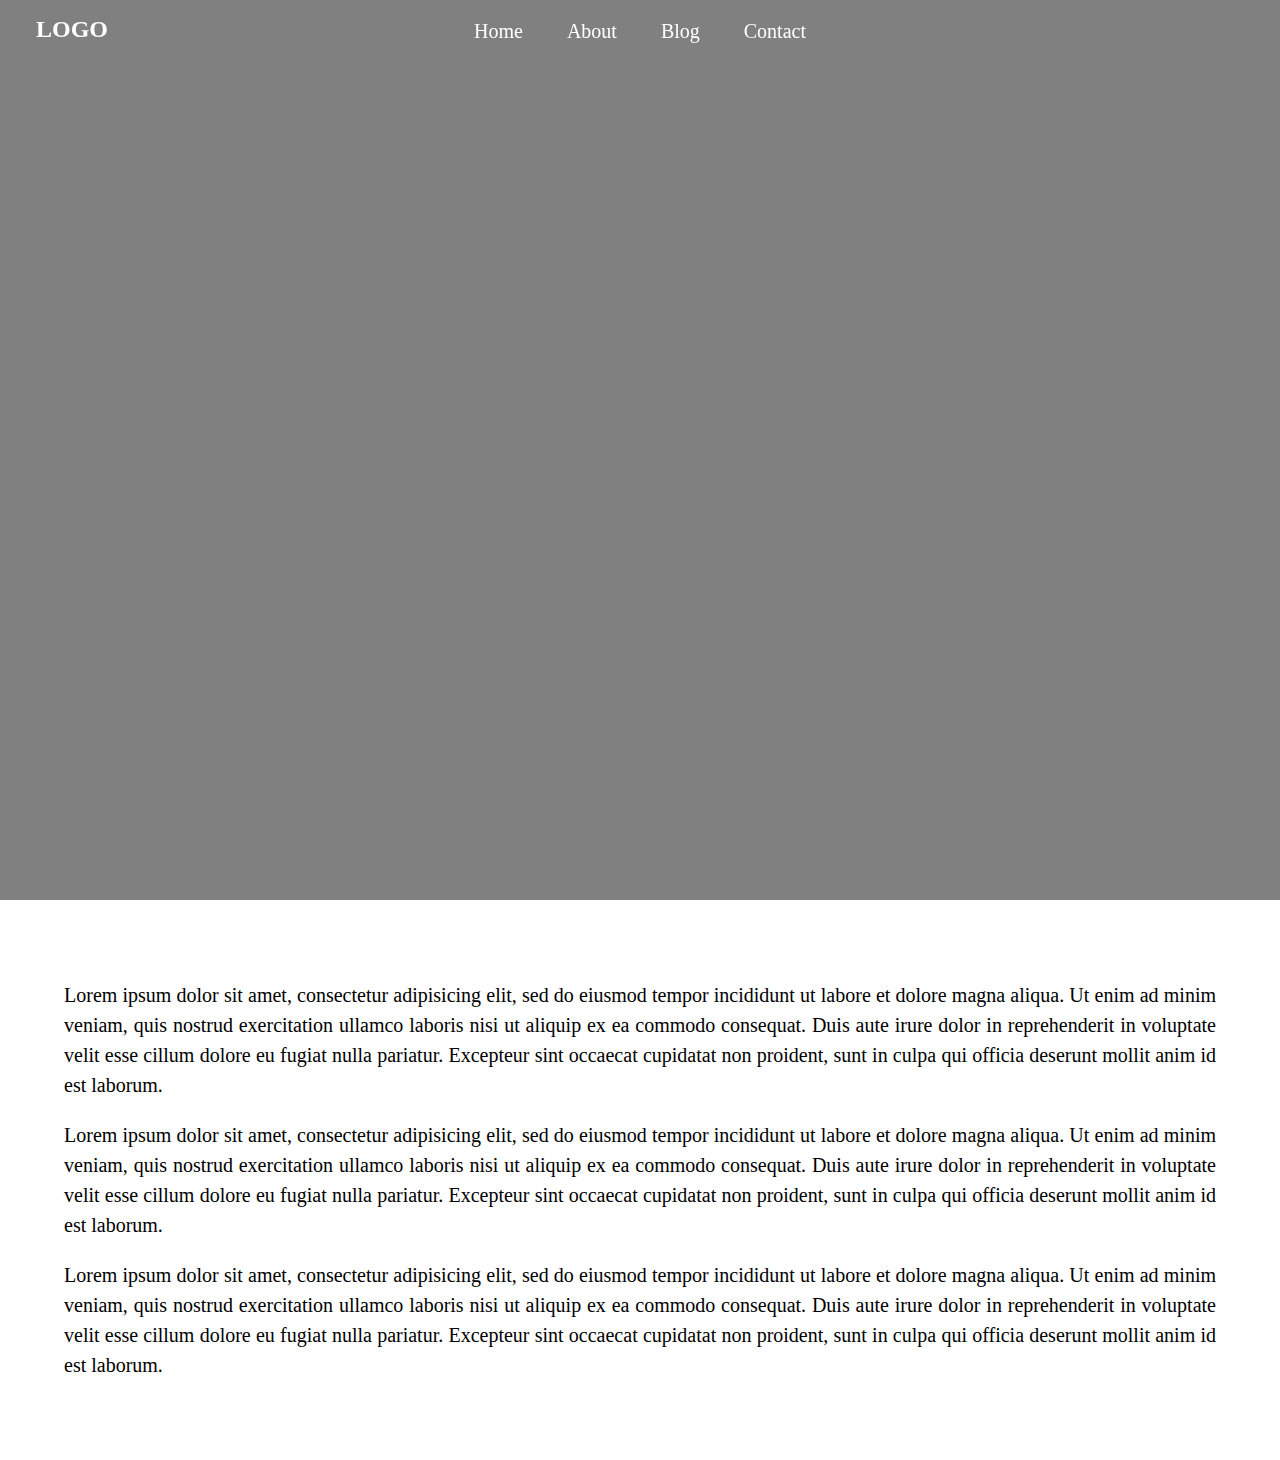
<file: index.html>
<!DOCTYPE html>
<html lang="eng">

<head>
    <meta charset="UTF-8">
    <title>KOIcode</title>
    <meta name="viewport" content="width=device-width, user-scalable=no, initial-scale=1.0, maximum-scale=1.0, minimum-scale=1.0">
    <link rel="stylesheet" href="style.css">
    <script src="https://code.jquery.com/jquery-3.2.1.js"></script>
    <link rel="stylesheet" href="https://use.fontawesome.com/releases/v5.0.13/css/all.css" integrity="sha384-DNOHZ68U8hZfKXOrtjWvjxusGo9WQnrNx2sqG0tfsghAvtVlRW3tvkXWZh58N9jp" crossorigin="anonymous">

</head>

<body>

    <div class="wrapper">
        <header>
            <nav>
                <div class="menu-icon">
                    <i class="fa fa-bars fa-2x"></i>
                </div>
                <div class="logo">
                    LOGO
                </div>
                <div class="menu">
                    <ul>
                        <li><a href="#">Home</a></li>
                        <li><a href="#">About</a></li>
                        <li><a href="#">Blog</a></li>
                        <li><a href="#">Contact</a></li>
                    </ul>
                </div>
            </nav>
        </header>
        <div class="content">
            <p>
                Lorem ipsum dolor sit amet, consectetur adipisicing elit, sed do eiusmod tempor incididunt ut labore et dolore magna aliqua. Ut enim ad minim veniam, quis nostrud exercitation ullamco laboris nisi ut aliquip ex ea commodo consequat. Duis aute irure dolor in reprehenderit in voluptate velit esse cillum dolore eu fugiat nulla pariatur. Excepteur sint occaecat cupidatat non proident, sunt in culpa qui officia deserunt mollit anim id est laborum.
            </p>
            <p>
                Lorem ipsum dolor sit amet, consectetur adipisicing elit, sed do eiusmod tempor incididunt ut labore et dolore magna aliqua. Ut enim ad minim veniam, quis nostrud exercitation ullamco laboris nisi ut aliquip ex ea commodo consequat. Duis aute irure dolor in reprehenderit in voluptate velit esse cillum dolore eu fugiat nulla pariatur. Excepteur sint occaecat cupidatat non proident, sunt in culpa qui officia deserunt mollit anim id est laborum.
            </p>
            <p>
                Lorem ipsum dolor sit amet, consectetur adipisicing elit, sed do eiusmod tempor incididunt ut labore et dolore magna aliqua. Ut enim ad minim veniam, quis nostrud exercitation ullamco laboris nisi ut aliquip ex ea commodo consequat. Duis aute irure dolor in reprehenderit in voluptate velit esse cillum dolore eu fugiat nulla pariatur. Excepteur sint occaecat cupidatat non proident, sunt in culpa qui officia deserunt mollit anim id est laborum.
            </p>
        </div>
    </div>
    <script type="text/javascript">
        $(document).ready(function() {
            $(".menu-icon").on("click", function() {
                $("nav ul").toggleClass("showing");
            })
        })

        $(window).on("scroll", function() {
            if ($(window).scrollTop()) {
                $('nav').addClass('black');
            } else {
                $('nav').removeClass('black');
            }
        })
    </script>
</body>

</html>
</file>
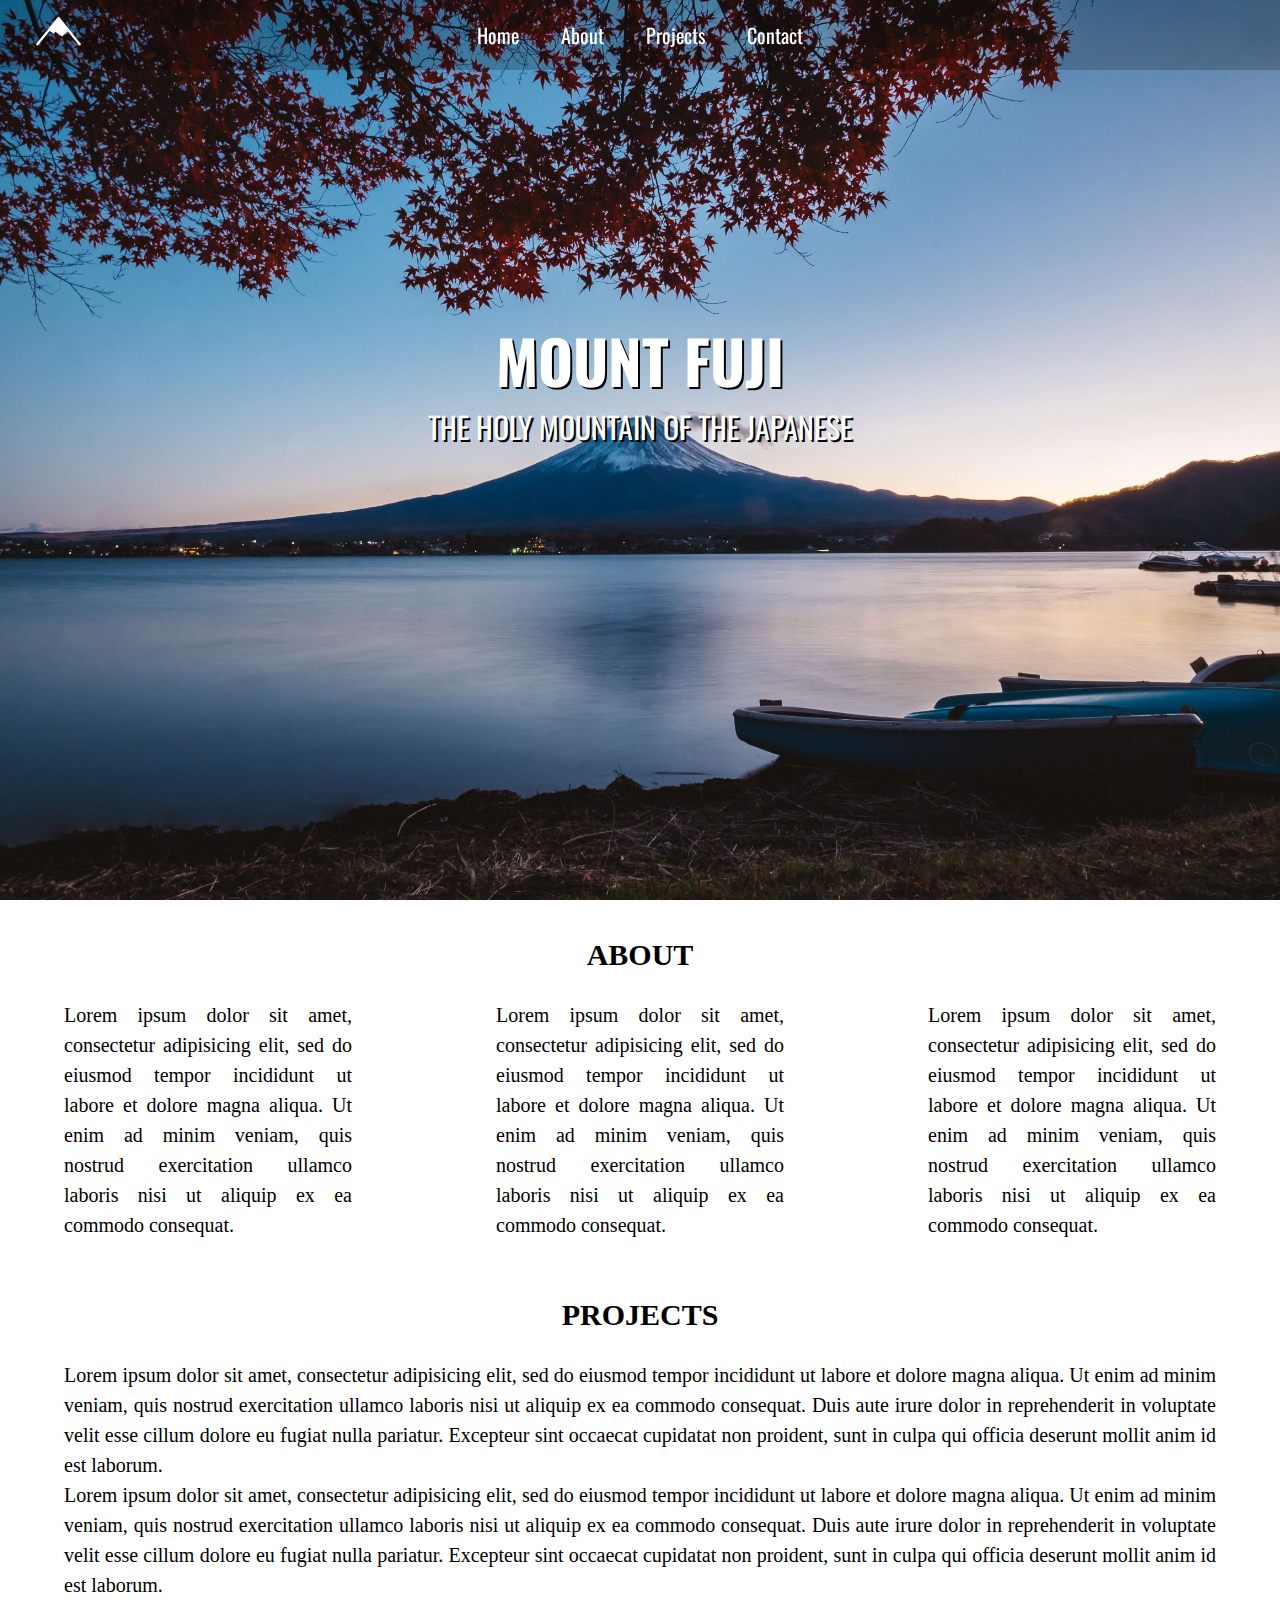
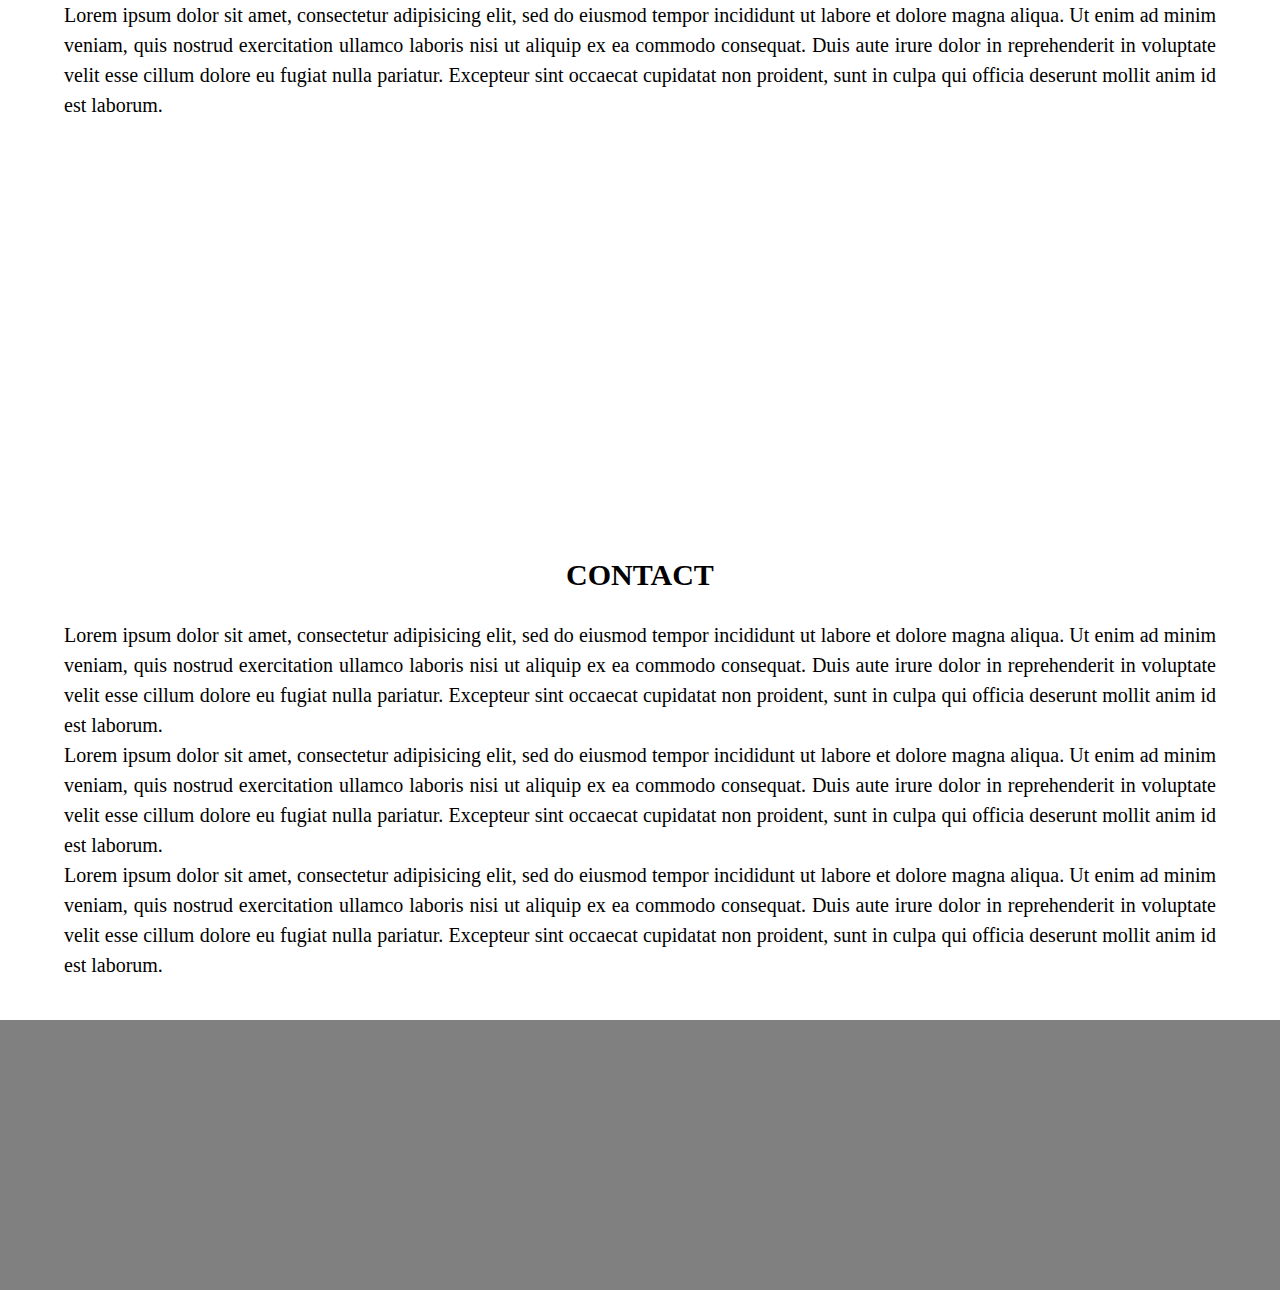
<file: fuji/index.html>
<!DOCTYPE html>
<html lang="eng">

<head>
    <meta charset="UTF-8">
    <title>KOIcode</title>
    <meta name="viewport" content="width=device-width, user-scalable=no, initial-scale=1.0, maximum-scale=1.0, minimum-scale=1.0">

    <link href="https://fonts.googleapis.com/css?family=Oswald:400,700&amp;subset=latin-ext" rel="stylesheet">

    <link rel="stylesheet" href="style.css">
    <script src="https://code.jquery.com/jquery-3.2.1.js"></script>
    <link rel="stylesheet" href="https://use.fontawesome.com/releases/v5.0.13/css/all.css" integrity="sha384-DNOHZ68U8hZfKXOrtjWvjxusGo9WQnrNx2sqG0tfsghAvtVlRW3tvkXWZh58N9jp" crossorigin="anonymous">

</head>

<body>


    <header>
        <nav>
            <div class="menu-icon">
                <i class="fa fa-bars fa-2x"></i>
            </div>
            <div class="logo">

                <svg xmlns:dc="http://purl.org/dc/elements/1.1/" xmlns:cc="http://creativecommons.org/ns#" xmlns:rdf="http://www.w3.org/1999/02/22-rdf-syntax-ns#" xmlns:svg="http://www.w3.org/2000/svg" xmlns="http://www.w3.org/2000/svg" id="svg8" version="1.1" viewBox="0 0 79.374997 52.91667" height="30">
 <defs
     id="defs2" />
  <metadata
     id="metadata5">
    <rdf:RDF>
      <cc:Work
         rdf:about="">
        <dc:format>image/svg+xml</dc:format>
        <dc:type
           rdf:resource="http://purl.org/dc/dcmitype/StillImage" />
        <dc:title></dc:title>
      </cc:Work>
    </rdf:RDF>
  </metadata>
  <path
     id="path821"
     d="m 39.827275,5.10204 -17.748964,20.6702 10.353641,5.74996 1.061035,-4.39946 12.656955,8.95894 11.187266,-10.31918 0.02995,-0.0687 z"
     style="fill:#fff;fill-opacity:1;stroke:none;stroke-width:0.45718989px;stroke-linecap:butt;stroke-linejoin:miter;stroke-opacity:1" />
  <path
     id="path821-0-2"
     d="M 2.4083672,49.85021 39.831902,3.60533 76.966671,49.85021"
     style="fill:none;stroke:#fff;stroke-width:4;stroke-linecap:round;stroke-linejoin:round;stroke-miterlimit:4;stroke-dasharray:none;stroke-opacity:1" />
</svg>

            </div>
            <div class="menu">
                <ul>
                    <li><a href="#">Home</a></li>
                    <li><a href="#">About</a></li>
                    <li><a href="#">Projects</a></li>
                    <li><a href="#">Contact</a></li>
                </ul>
            </div>
        </nav>
        <div class="header-title">
            <h1>
                Mount Fuji
            </h1>
            <h3>
                the holy mountain of the Japanese
            </h3>
        </div>
    </header>
    <main>
        <div class="about">
            <h2>About</h2>
            <div class="container-list-box">

                <div class="list-box">
                    Lorem ipsum dolor sit amet, consectetur adipisicing elit, sed do eiusmod tempor incididunt ut labore et dolore magna aliqua. Ut enim ad minim veniam, quis nostrud exercitation ullamco laboris nisi ut aliquip ex ea commodo consequat.
                </div>

                <div class="list-box">
                    Lorem ipsum dolor sit amet, consectetur adipisicing elit, sed do eiusmod tempor incididunt ut labore et dolore magna aliqua. Ut enim ad minim veniam, quis nostrud exercitation ullamco laboris nisi ut aliquip ex ea commodo consequat.
                </div>

                <div class="list-box">
                    Lorem ipsum dolor sit amet, consectetur adipisicing elit, sed do eiusmod tempor incididunt ut labore et dolore magna aliqua. Ut enim ad minim veniam, quis nostrud exercitation ullamco laboris nisi ut aliquip ex ea commodo consequat.
                </div>


            </div>
        </div>

        <div class="projects">

            <h2>Projects</h2>
            <p>
                Lorem ipsum dolor sit amet, consectetur adipisicing elit, sed do eiusmod tempor incididunt ut labore et dolore magna aliqua. Ut enim ad minim veniam, quis nostrud exercitation ullamco laboris nisi ut aliquip ex ea commodo consequat. Duis aute irure dolor in reprehenderit in voluptate velit esse cillum dolore eu fugiat nulla pariatur. Excepteur sint occaecat cupidatat non proident, sunt in culpa qui officia deserunt mollit anim id est laborum.
            </p>
            <p>
                Lorem ipsum dolor sit amet, consectetur adipisicing elit, sed do eiusmod tempor incididunt ut labore et dolore magna aliqua. Ut enim ad minim veniam, quis nostrud exercitation ullamco laboris nisi ut aliquip ex ea commodo consequat. Duis aute irure dolor in reprehenderit in voluptate velit esse cillum dolore eu fugiat nulla pariatur. Excepteur sint occaecat cupidatat non proident, sunt in culpa qui officia deserunt mollit anim id est laborum.
            </p>
            <p>
                Lorem ipsum dolor sit amet, consectetur adipisicing elit, sed do eiusmod tempor incididunt ut labore et dolore magna aliqua. Ut enim ad minim veniam, quis nostrud exercitation ullamco laboris nisi ut aliquip ex ea commodo consequat. Duis aute irure dolor in reprehenderit in voluptate velit esse cillum dolore eu fugiat nulla pariatur. Excepteur sint occaecat cupidatat non proident, sunt in culpa qui officia deserunt mollit anim id est laborum.
            </p>
        </div>

        <div class="parallax">
        </div>

        <div class="contact">
            <h2>contact</h2>
            <p>
                Lorem ipsum dolor sit amet, consectetur adipisicing elit, sed do eiusmod tempor incididunt ut labore et dolore magna aliqua. Ut enim ad minim veniam, quis nostrud exercitation ullamco laboris nisi ut aliquip ex ea commodo consequat. Duis aute irure dolor in reprehenderit in voluptate velit esse cillum dolore eu fugiat nulla pariatur. Excepteur sint occaecat cupidatat non proident, sunt in culpa qui officia deserunt mollit anim id est laborum.
            </p>
            <p>
                Lorem ipsum dolor sit amet, consectetur adipisicing elit, sed do eiusmod tempor incididunt ut labore et dolore magna aliqua. Ut enim ad minim veniam, quis nostrud exercitation ullamco laboris nisi ut aliquip ex ea commodo consequat. Duis aute irure dolor in reprehenderit in voluptate velit esse cillum dolore eu fugiat nulla pariatur. Excepteur sint occaecat cupidatat non proident, sunt in culpa qui officia deserunt mollit anim id est laborum.
            </p>
            <p>
                Lorem ipsum dolor sit amet, consectetur adipisicing elit, sed do eiusmod tempor incididunt ut labore et dolore magna aliqua. Ut enim ad minim veniam, quis nostrud exercitation ullamco laboris nisi ut aliquip ex ea commodo consequat. Duis aute irure dolor in reprehenderit in voluptate velit esse cillum dolore eu fugiat nulla pariatur. Excepteur sint occaecat cupidatat non proident, sunt in culpa qui officia deserunt mollit anim id est laborum.
            </p>
        </div>
    </main>
    <footer></footer>

    <script type="text/javascript">
        $(document).ready(function() {
            $(".menu-icon").on("click", function() {
                $("nav ul").toggleClass("showing");
            })
        })


        $(window).on("scroll", function() {
            if ($(window).scrollTop()) {
                $('nav').addClass('black');
            } else {
                $('nav').removeClass('black');
            }
        })
    </script>
</body>

</html>
</file>
<file: style.css>
html,
body {
    margin: 0;
    padding: 0;
    width: 100%;
}

body {
    font-family: Quicksand;
}

header {
    width: 100%;
    height: 100vh;
    background-color: grey;
    background-size: cover;

}

.content {
    width: 90%;
    margin: 4em auto;
    font-size: 20px;
    line-height: 30px;
    text-align: justify;
}

.logo {
    position: fixed;
    float: left;
    margin: 16px 36px;
    color: #fff;
    font-weight: bold;
    font-size: 24px;
}

nav {
    position: fixed;
    width: 100%;
}

nav ul {
    list-style: none;
    background: rgba(0, 0, 0, 0);
    overflow: hidden;
    color: #fff;
    padding: 0;
    text-align: center;
    margin: 0;
    transition: .3s;
}

nav.black ul {
    background: #000;
}

nav ul li {
    display: inline-block;
    padding: 20px;
}

nav ul li a {
    text-decoration: none;
    color: #fff;
    font-size: 20px;
}

.menu-icon {
    width: 100%%;
    background: #000;
    text-align: right;
    box-sizing: border-box;
    padding: 15px 24px;
    cursor: pointer;
    color: #fff;
    display: none;
}

@media(max-width: 580px) {
    .logo {
        position: fixed;
        top: 0;
        margin-top: 16px;
    }

    nav ul {
        max-height: 0px;
        background: #000;
    }

    nav.black ul {
        background: #000;
    }

    .showing {
        max-height: 20em;
    }

    nav ul li {
        box-sizing: border-box;
        width: 100%;
        padding: 24px 0;
        text-align: center;
    }

    .menu-icon {
        display: block;
    }
}
</file>
<file: fuji/style.css>
* {
    margin: 0;
    padding: 0;
    box-sizing: border-box;
}

html,
body {
    width: 100%;
}

html {
    font-size: 10px;
}

body {
    font-family: Quicksand;
}

header {
    position: relative;
    height: 100vh;
    background-image: url(fuji-par.jpg);
    background-size: cover;
    background-repeat: no-repeat;
    background-position: center;
    font-family: 'Oswald', sans-serif;
    color: white;
}

header .header-title {
    position: relative;
    display: flex;
    flex-direction: column;
    justify-content: center;
    align-items: center;
    top: 35%;
    text-transform: uppercase;
    text-shadow: 2px 2px #000;

}

header h1 {
    font-size: 6rem;
}

header h3 {
    font-size: 3rem;
    font-weight: normal;
    text-align: center;
}

main h2 {
    text-align: center;
    text-transform: uppercase;
    margin-bottom: 1em;
}

.about,
.projects,
.contact {
    position: relative;
    width: 90%;
    margin: 2em auto;
    font-size: 20px;
    line-height: 30px;
    text-align: justify;
}

.image-sushi {
    height: 300px;
    background-image: url(sushi.jpg);
}

.parallax {
    background-attachment: fixed;
    background-position: 50% 0;
    background-repeat: no-repeat;
    background-size: cover;
    max-height: 1200px;
    min-height: 200px;
    height: 40vh;
    background-image: url(fuji2.jpg);
}

.logo {
    position: fixed;
    float: left;
    margin: 16px 36px;
    color: #fff;
    font-weight: bold;
    font-size: 24px;
}

nav {
    position: fixed;
    width: 100%;
    background-color: rgba(0, 0, 0, 0.2);
    z-index: 3;
}

nav ul {
    list-style: none;
    background: rgba(0, 0, 0, 0);
    overflow: hidden;
    color: #fff;
    padding: 0;
    text-align: center;
    margin: 0;
    transition: .3s;
}

nav.black ul {
    background: #000;

}

nav ul li {
    display: inline-block;
    padding: 20px;
}

nav ul li a {
    text-decoration: none;
    color: #fff;
    font-size: 20px;
}

.menu-icon {
    width: 100%%;
    background: #000;
    text-align: right;
    box-sizing: border-box;
    padding: 15px 24px;
    cursor: pointer;
    color: #fff;
    display: none;
}

footer {
    height: 30vh;
    background-color: grey;
}

.container-list-box {
    display: flex;
    flex-direction: row;
    align-items: flex-start;
    justify-content: space-between;
    flex-wrap: wrap;
}

.list-box {
    flex-basis: 25%;
    margin: 0 0px 20px 0px;
}



@media(max-width: 580px) {
    .logo {
        position: fixed;
        top: 0;
        margin-top: 16px;
    }

    nav ul {
        max-height: 5px;
        background: #000;

    }

    nav.black ul {
        background: #000;

    }

    .showing {
        max-height: 50em;
    }

    nav ul li {
        box-sizing: border-box;
        width: 100%;
        padding: 24px 0;
        text-align: center;
    }

    .menu-icon {
        display: block;
    }
}

@media(max-width: 1024px) {
    .parallax {
        background-position: 80%;
    }
}
</file>
